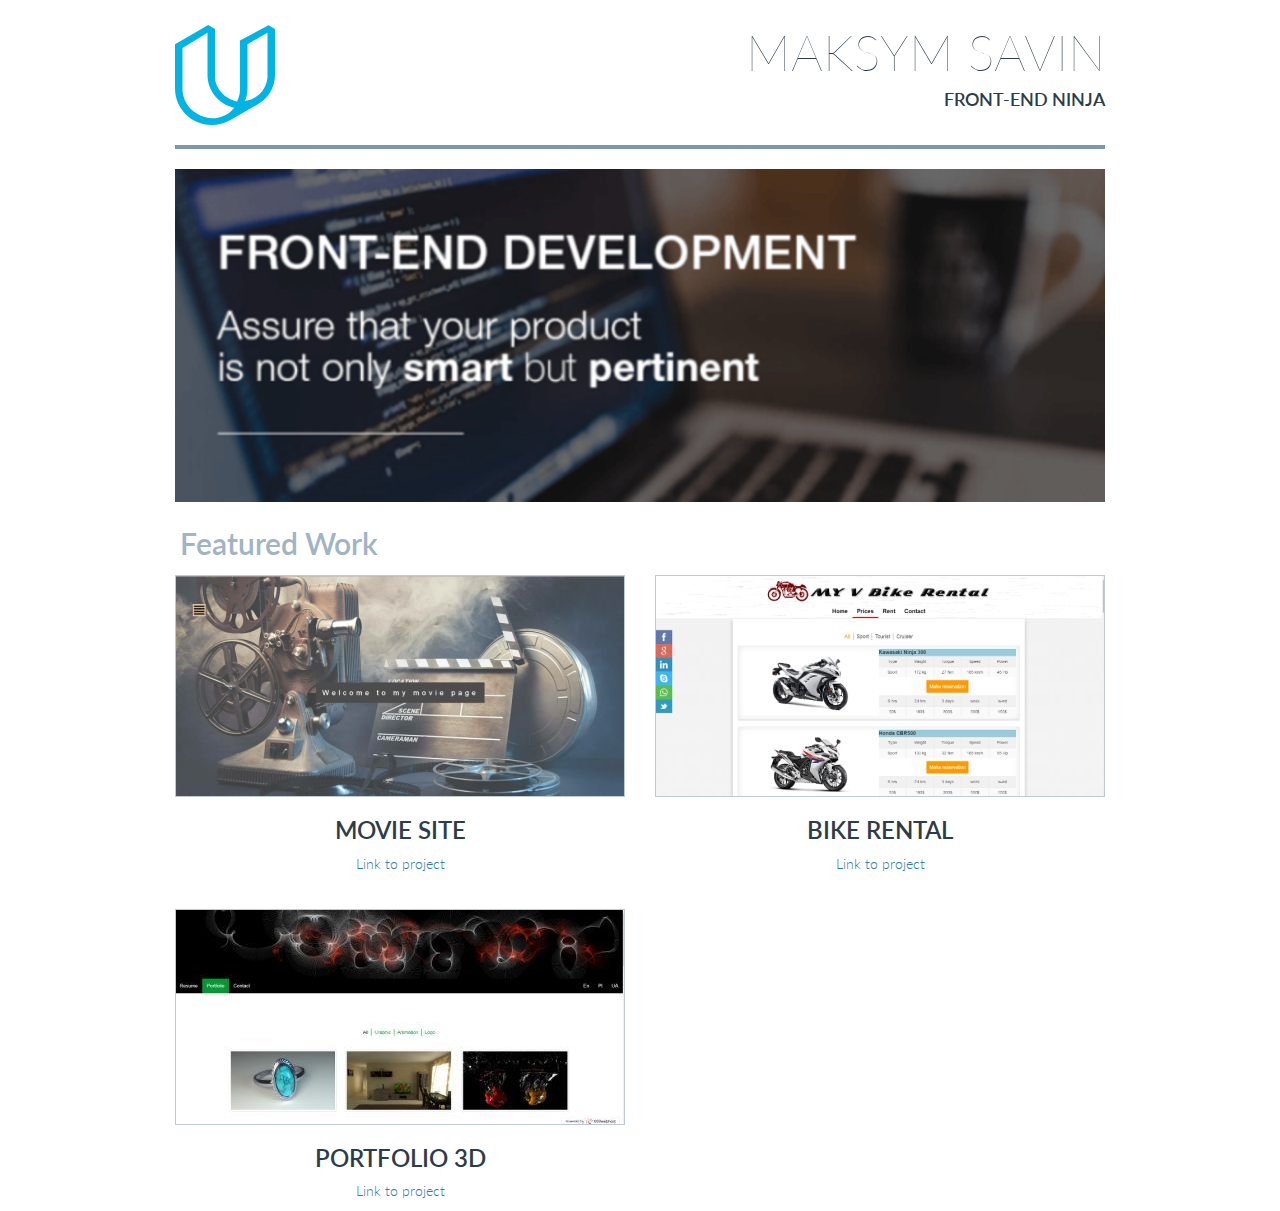
<file: index.html>
<!DOCTYPE html>
<html lang="en">
	<head>
		<meta charset="utf-8"/>
		<meta name="description" content="Udacity Responsive Images course project"/>
		<meta name="Maksym" content="//pydega.com">
		<meta name="viewport" content="width=device-width, minimum-scale=1.0, initial-scale=1.0, user-scalable=yes">
		<meta http-equiv="X-UA-Compatible" content="IE=edge">
		<meta name="mobile-web-app-capable" content="yes">
		
		<base target="_blank">
		
		<title>My final portfolio site</title>
		
		<link rel="stylesheet" href="css/bootstrap.min.css">
		<link rel="stylesheet" href="css/main.css">
		<link href="https://fonts.googleapis.com/css?family=Lato:100,300,600" rel="stylesheet">
		<link rel="shortcut icon" type="image/png" href="images/udacity_mark_favicon.png">
	</head>
	
	<body>
		<div class="container">
			<header>
				<div class="row ">
					<div class="col-xs-4 col-sm-4 col-md-4 top">
						<img id="logo" src="images/udacity.svg" alt="Udacity blue logo">
					</div>
					<div class="col-xs-8 col-sm-8 col-md-8 top text-right text-uppercase ">
						<h1 class="title-super text-thin">Maksym Savin</h1>
						<h4 class="text-thick">Front-end Ninja</h4>
					</div>
				</div>
			</header>
			
			<div class="row">
				<div class="col-md-12">
					<hr>
				</div>
			</div>
			
			<div class="row">
				<div class="col-md-12">
					<figure>
						<picture>
							<source media="(min-width: 700px)" srcset="images/front-end-banner.png">
							<source media="(min-width: 500px)" srcset="images/small/front-end-banner-medium.png">
							<img src="./images/small/front-end-banner-Small.jpg" alt="Banner: Assure that your product is not only smart but pertinent">
						</picture>
					</figure>
				</div>
			</div>
			
			<div class="row ">
				<div class="col-md-12">
					<h2 class="text-thick text-muted">Featured Work</h2>
				</div>
			</div>
			
			<main>
				<div class="row thumbnailrow flexible">
					<article>
						<div class="col-xs-12 col-md-6 col-sm-6 text-center ">
							<figure>
								<picture>
									<source media="(min-width: 991px)" srcset="./images/small/MovieSiteMedium.jpg">
									<img class="thumbnail" src="./images/small/MovieSiteSmall.jpg" alt="Thumbail of movie website project">
								</picture>
							</figure>
							<h3 class="text-uppercase text-thick">Movie Site</h3>
							<p><a href="http://github.com/">Link to project</a></p>
						</div>
					</article>	
					
					<article>
						<div class="col-xs-12 col-md-6 col-sm-6 text-center ">
							<figure>
								<picture>
									<source media="(min-width: 991px)" srcset="./images/small/BikeRentalMedium.jpg">
									<img class="thumbnail" src="./images/small/BikeRentalSmall.jpg" alt="Thumbail of motorbike rental service website">
								</picture>
							</figure>
							<h3 class="text-uppercase text-thick">Bike Rental</h3>
							<p><a href="http://pydega.biz.ht/">Link to project</a></p>
						</div>
					</article>
				</div>
			
				<div class="row thumbnailrow flexible">			
					<article>
						<div class="col-xs-12 col-md-6 col-sm-6 text-center " >
							<figure>
								<picture>
									<source media="(min-width: 991px)" srcset="./images/small/portfolioMedium.jpg">
									<img class="thumbnail" src="./images/small/portfolioSmall.jpg" alt="Thumbail of my personal website portfolio page">
								</picture>
							</figure>
							<h3 class="text-uppercase text-thick">Portfolio 3D</h3>
							<p><a href="http://pydega.com/portfolio_En.html">Link to project</a></p>
						</div>
					</article>
				</div>
			</main>
		</div>
		
		<script src="js/jquery-3.2.1.min.js"></script>
		<script src="js/bootstrap.min.js"></script>
	</body>
</html>
</file>
<file: css/main.css>
body  {
	align-items: center;
	display: flex;
	flex-direction: column;	
	font-family: "Lato", sans-serif;	
	color: #2d3c49;	
	font-weight: 300;	
}


.container {
	margin: 0px auto;	
	max-width: 960px;	
}


h1 {
	margin-top: 0px;	
}


h2 {
	padding: 5px;	
	color: #7d97ad;	
}


h4 {
	margin-bottom: 0px;	
}


.text-muted {
	color: #a1b4c4;	
}


.text-thick {
	font-weight: 600;	
}


.text-thin {
	font-weight: 100;	
}


.title-super {
	font-size: 50px;	
}


hr {
	color: #7d97ad;	
	border: 2px solid #7d97ad;	
	margin-bottom: 20px;	
}


img {
	max-width: 100%;	
}


.flexible {
	align-items: center;	
}


.row:nth-child(5), 
.row:last-child {
	margin-top: 25px;	
}


.thumbnail {
	border: 1px solid rgba(125,151, 173, 0.5);	
}
</file>
